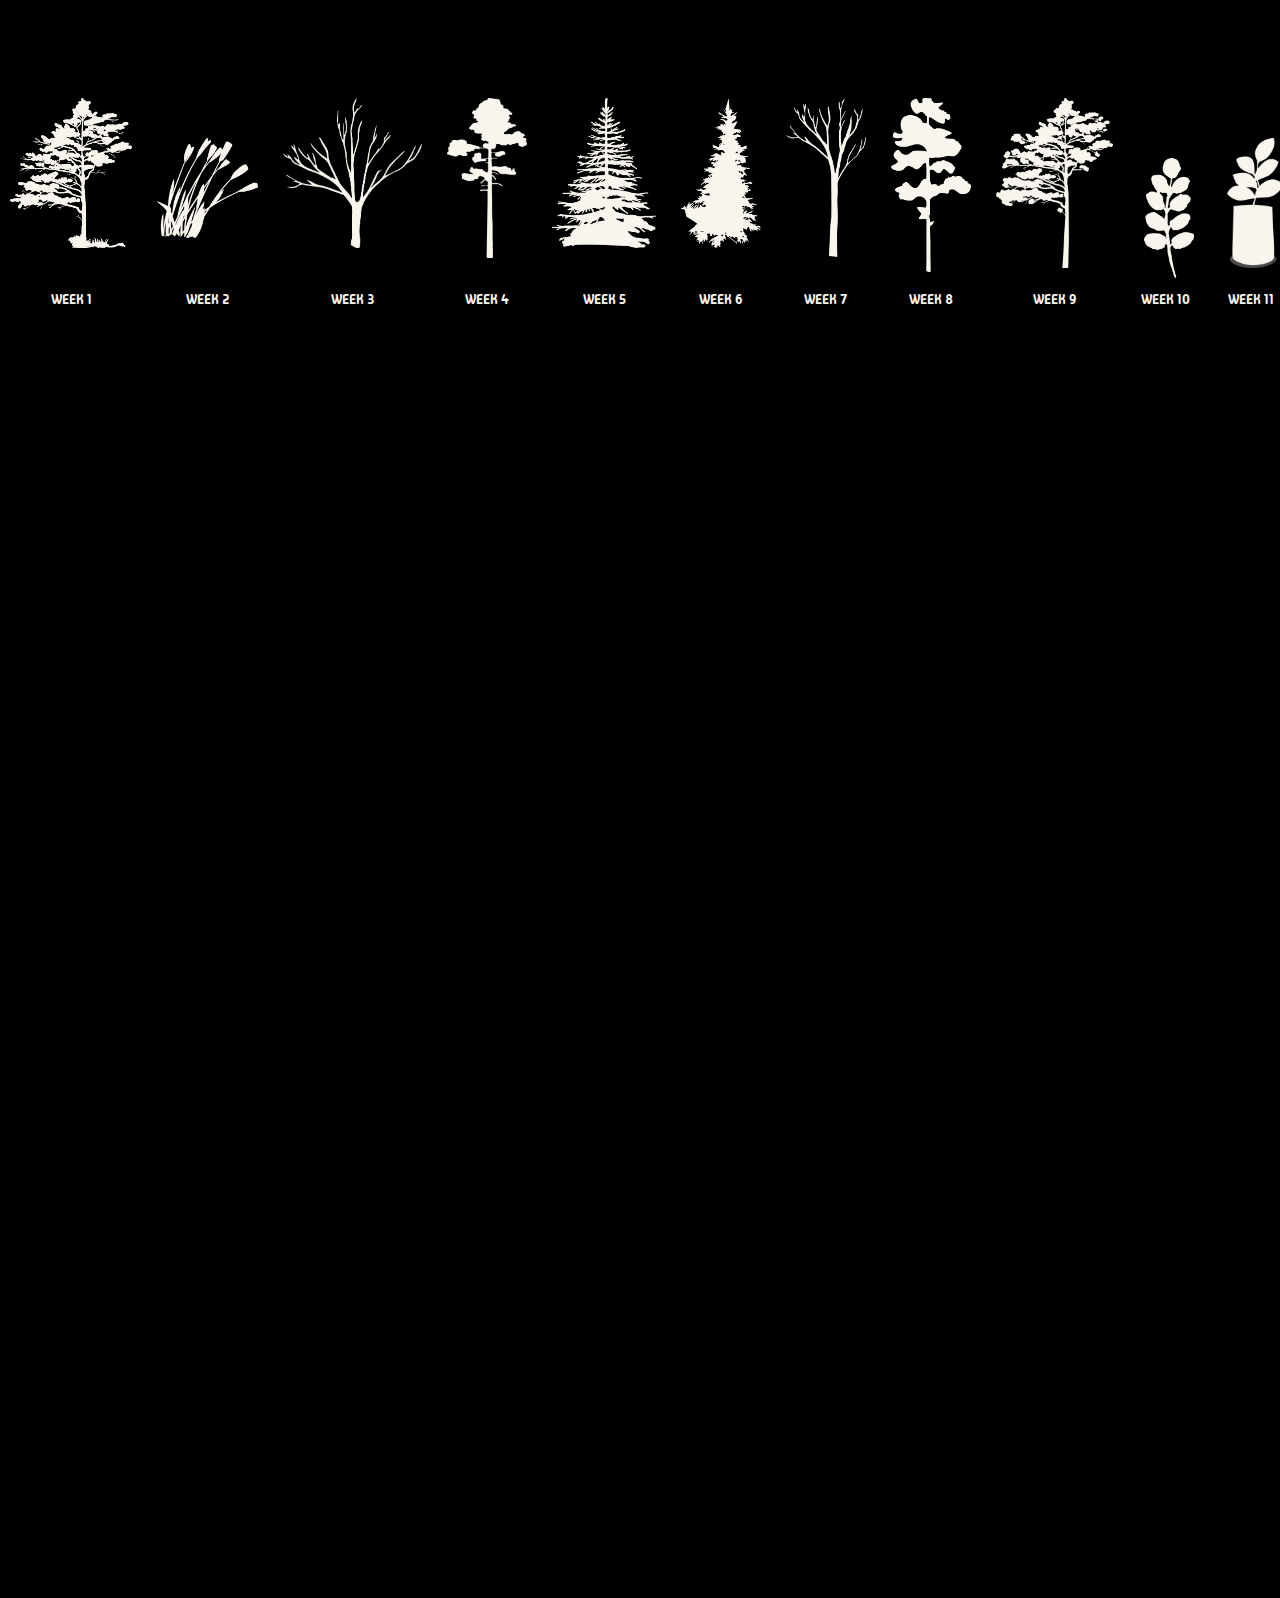
<file: development.html>
<!DOCTYPE html>
<html lang="en">
<head>
    <meta charset="UTF-8">
    <meta name="viewport" content="width=device-width, initial-scale=1.0">
    <title>Lucy's webworkbook</title>
<link rel="stylesheet" href="stylesheet.css">

/* 导入小字 */
<link rel="preconnect" href="https://fonts.googleapis.com">
<link rel="preconnect" href="https://fonts.gstatic.com" crossorigin>
<link href="https://fonts.googleapis.com/css2?family=Madimi+One&family=Signika+Negative:wght@300..700&display=swap" rel="stylesheet">

/*导入标题*/
<link rel="preconnect" href="https://fonts.googleapis.com">
<link rel="preconnect" href="https://fonts.gstatic.com" crossorigin>
<link href="https://fonts.googleapis.com/css2?family=Madimi+One&family=Nerko+One&family=Signika+Negative:wght@300..700&display=swap" rel="stylesheet">

</head>


<body>
<div class="developmentBox">
  
    <header>
        <a href="homepage.html"><button class="homeButton">HOME</button></a>

        <div class="outer-container">
            <div class="tabs">
                <div class="tab-links">
                    <a href="#tab1">
                        <div class="subNavImgContainer"><img class="subNavImg1" src="picture/1tree.png" alt="subNav1"></div>


                        <p class="subNavText">WEEK 1</p>
                    </a>

                    <a href="#tab2">
                        <div class="subNavImgContainer"><img class="subNavImg2" src="picture/2tree.png" alt="subNav1"></div>


                        <p class="subNavText">WEEK 2</p>
                    </a>

                    <a href="#tab3">
                        <div class="subNavImgContainer"><img class="subNavImg3" src="picture/3tree.png" alt="subNav1"></div>


                        <p class="subNavText">WEEK 3</p>
                    </a>
                    <a href="#tab4">
                        <div class="subNavImgContainer"><img class="subNavImg" src="picture/4tree.png" alt="subNav1"></div>


                        <p class="subNavText">WEEK 4</p>
                    </a>
                    <a href="#tab5">
                        <div class="subNavImgContainer"><img class="subNavImg5" src="picture/5tree.png" alt="subNav1"></div>


                        <p class="subNavText">WEEK 5</p>
                    </a>
                    <a href="#tab6">
                        <div class="subNavImgContainer"><img class="subNavImg" src="picture/6tree.png" alt="subNav1"></div>


                        <p class="subNavText">WEEK 6</p>
                    </a>
                    <a href="#tab7">
                        <div class="subNavImgContainer"><img class="subNavImg" src="picture/7tree.png" alt="subNav1"></div>


                        <p class="subNavText">WEEK 7</p>
                    </a>
                    <a href="#tab8">
                        <div class="subNavImgContainer"><img class="subNavImg" src="picture/8tree.png" alt="subNav1"></div>


                        <p class="subNavText">WEEK 8</p>
                    </a>

                    <a href="#tab9">
                        <div class="subNavImgContainer"><img class="subNavImg9" src="picture/9tree.png" alt="subNav1"></div>


                        <p class="subNavText">WEEK 9</p>
                    </a>

                    <a href="#tab10">
                        <div class="subNavImgContainer"><img class="subNavImg10" src="picture/10tree.png" alt="subNav1"></div>


                        <p class="subNavText">WEEK 10</p>
                    </a>

                    <a href="#tab11">
                        <div class="subNavImgContainer"><img class="subNavImg11" src="picture/11tree.png" alt="subNav1"></div>


                        <p class="subNavText">WEEK 11</p>
                    </a>

                    <a href="#tab12">
                        <div class="subNavImgContainer"><img class="subNavImg12" src="picture/12tree.png" alt="subNav1"></div>


                        <p class="subNavText">WEEK 12</p>
                    </a>
                 
                </div>
                
            </div>
        </div>

        <div class="container">
            <div id="tab1" class="tab-content">
                <h2>Week 1</h2>
                <div class="developmentText">
                    <p class="homepageText">The first week of the class ,we talked about what is interactive media. it  allows individuals or entities to engage actively with the content they consume, fostering connections with others or organizations through text, graphics, video, and sound.</p>
                    <p class="homepageText">After teacher introduced the assignment, I started my research on interactive websites. I have researched about some interesting interactive websites, This is an interactive storytelling website. Its main form of interaction is drag-and-drop. The style is mainly illustration lines. The large black background simplifies the picture. So, I would like to make my website focus in the middle.</p>
                    <a class="homepageText" href="http://www.pierrehermenicolasbuffe.com/en/chapter-1">
                        <p>http://www.pierrehermenicolasbuffe.com/en/chapter-1</p></a>

                    <img class="w1_research" src="picture/w1_research.png" alt="">
                    <p class="homepageText">After the class, I visited the NVG near the school, which gave me more ideas about the Interactive design. One exhibition impressed me deeply, which was Heterobota by Agnieszka Pilat. She used programming to create three Boston Dynamics robot dogs that are autonomous and learn to draw. This is a very cool thing. When painting, the robot will decide the direction of arm movement, how hard to press the canvas, and whether to draw dots or lines. The art created is unique.</p>
                    <img class="w1_research" src="picture/w1dog.JPG" alt="">
                    <p class="loadingText">Other Inspiarations</p>

                    <div class="W1other">
                        <img class="w1_research" src="picture/w1cat.png" alt="Image 1">
                        <img class="w1_research"src="picture/w1blue.png" alt="Image 2">
                    </div>

                    
                </div>
            
            </div>
        </div>

        <div class="container">
            <div id="tab2" class="tab-content">
                <h2>Week 2</h2>
                <div class="developmentText">
                    <p class="homepageText">The second week we did some activities to help us develop our ideas. The first activity we did was brainstorming and interacting. In the end, I chose the idea of a sapling because I thought it could represent my learning process and fit in well with the concept of my website.</p>
         
                    <img class="w1_research" src="picture/w2/w2ac1.jpg" alt="">
                    <img class="w1_research" src="picture/w2/w2ac.jpg" alt="">
                <p class="homepageText">
                    My first page has a small sapling in the middle of the page with the words "water it to start" written on it. When the user clicks on the sapling, it will jump to the next page. The next page is a sapling that has grown taller. There are different bubbles nearby that you can click on, with different assignments written on them. I thought about how to return to the main page and drag the scissors to cut off the saplings. After the page jumps, there is the central layout of the web version.
                </p>
                </div>
            </div>
        </div>
      
        <div class="container">
            <div id="tab3" class="tab-content">
                <h2>Week 3</h2>
                <div class="developmentText">
                    <p class="homepageText">During the class we talked about the Fluid design, which allow the user to access the website by any mobile , computer. I started drawing a picture of opening the website on my phone. First, I think my icon needs to be trimmed a little bigger, and then the title a little smaller, since the phone is in portrait orientation and has space on either side.
         
                    <img class="w3_research" src="picture/fuild design.jpg" alt="1">
                    
                    <p class="homepageText">I chose the color palette and some fonts, then used Illustrator to draw the silhouettes of many plants, and simulated the web page effect I wanted in InDesign</p>
                    <img class="w3_research" src="picture/indesignw3.png" alt="1">
                    <img class="w3_research" src="picture/font.png" alt="1">
                    <img class="w3_research" src="picture/firsttry.png" alt="1">
                    <p class="homepageText"> I also had a idea for my weekly development page. My idea was that when the mouse is swiped down, the trees will slide to the left. The top row of trees does not move, find the appropriate icon and drag it to the large icon will jump to the page. But then in coding process, I found that this effect was difficult to achieve, so I changed to turning these trees into tabs. When the user clicks on each tab, the page will pop up below. </p>
                    <p class="homepageText">
                        Then started coding my web page, I created the html and css in vsc and linked them together.
                          Many of my fonts were local fonts and it was a pain to import them into vsc so I chose to search for similar fonts on the internet.
                            I chose my headline style from Google Font, I changed my plan slightly as I thought a rounder font would give a softer look.</p>
                    <img class="w3_research"src="picture/google fonts.png" alt="1">
                    <img class="w3_research"src="picture/w3button.png" alt="1">
                    <p class="homepageText">I think the most difficult part is to make the tab button. I need to constantly adjust the size of the image and the position of the container, and link it to the following text. This takes me a lot of time. I learned that coding requires a lot of patience, especially if there is a little mistake, the final effect will be different.</p>
                    <img class="w3_research"src="picture/w3try.png" alt="1">
                </div>
            </div>
        </div>
      




    </header>

   

   
</div>

    
    
    
    


</body>
</html>
</file>
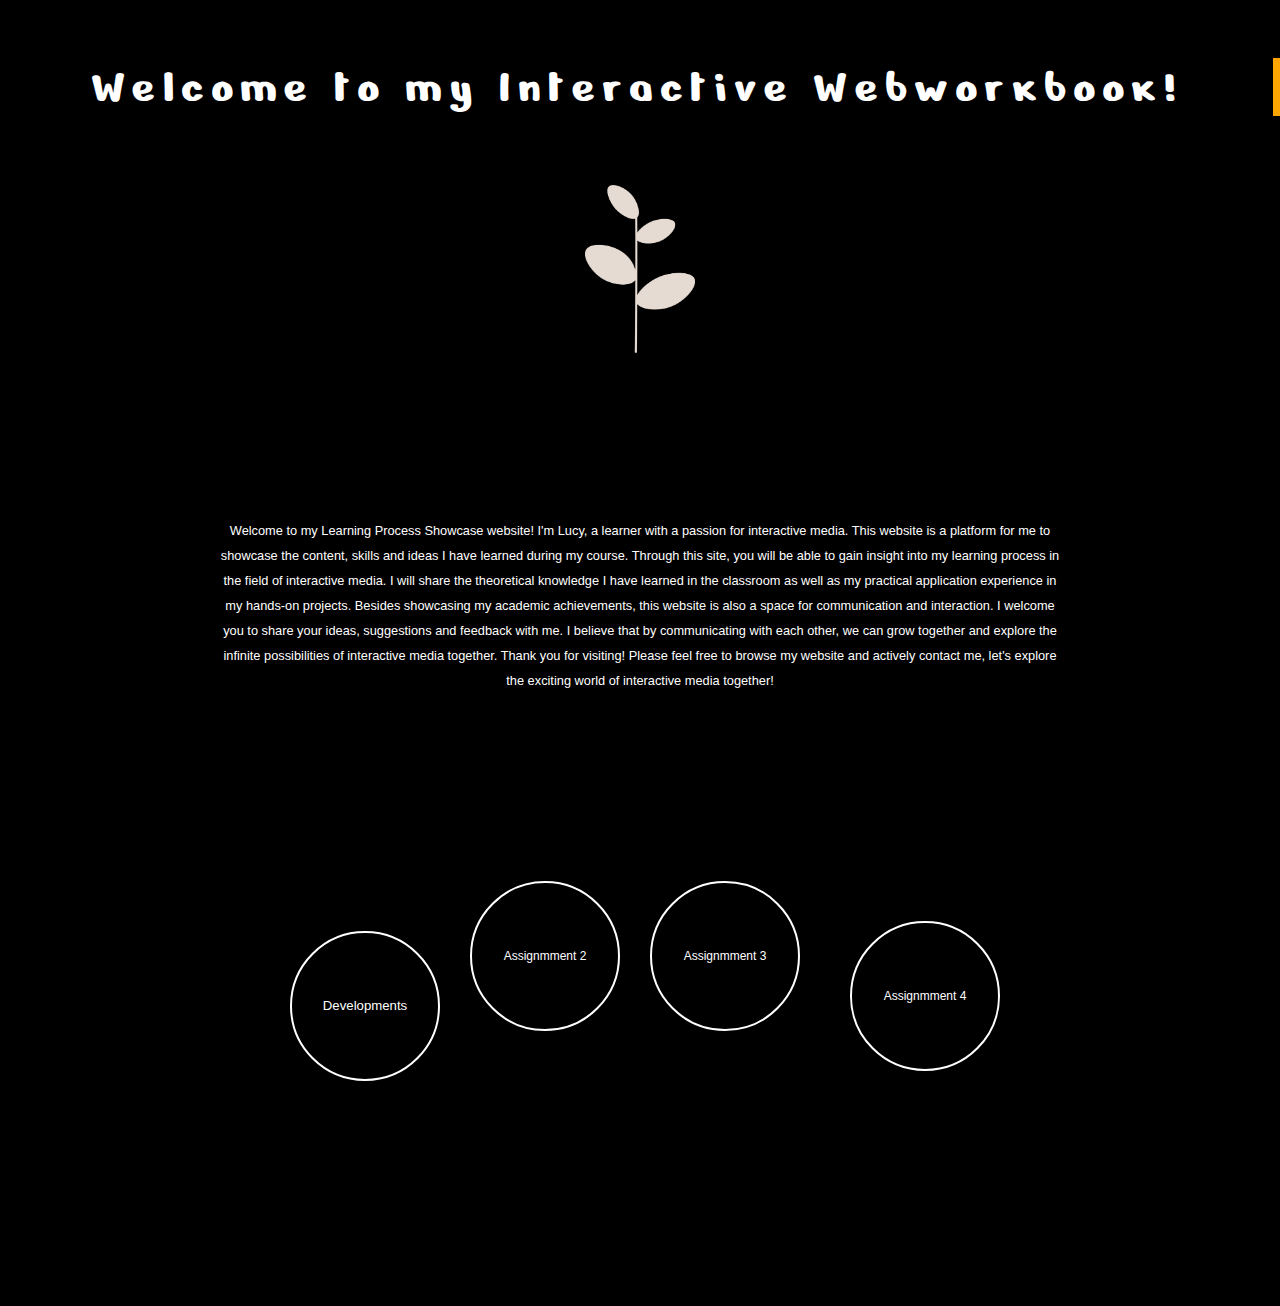
<file: homepage.html>
<!DOCTYPE html>
<html lang="en">
<head>
    <meta charset="UTF-8">
    <meta name="viewport" content="width=device-width, initial-scale=1.0">
    <title>Lucy's webworkbook</title>
    <link rel="stylesheet" href="stylesheet.css">



    /*导入标题*/
    <link rel="preconnect" href="https://fonts.googleapis.com">
    <link rel="preconnect" href="https://fonts.gstatic.com" crossorigin>
    <link href="https://fonts.googleapis.com/css2?family=Madimi+One&family=Nerko+One&family=Signika+Negative:wght@300..700&display=swap" rel="stylesheet">

</head>



<body>
    <header>

    <a href="homepage.html"><button class="homeButton">HOME</button></a>
    <div class="typewriter"><h2>Welcome to my Interactive Webworkbook!</h2></div>
        
        <div class="container1">
            <a href="index.html"><img class="homepageIcon"  src="picture/树苗2.png" alt="a flower"></a>
        </div>
    </header>

    <section class="Midcontainer" >
        <div class="containerHomepage">
            <p class="homepageText">
                Welcome to my Learning Process Showcase website!
                I'm Lucy, a learner with a passion for interactive media. This website is a platform for me to showcase the content, skills and ideas I have learned during my course.
                Through this site, you will be able to gain insight into my learning process in the field of interactive media. I will share the theoretical knowledge I have learned in the classroom as well as my practical application experience in my hands-on projects. Besides showcasing my academic achievements, this website is also a space for communication and interaction. I welcome you to share your ideas, suggestions and feedback with me. I believe that by communicating with each other, we can grow together and explore the infinite possibilities of interactive media together.
                Thank you for visiting! Please feel free to browse my website and actively contact me, let's explore the exciting world of interactive media together!
            </p>
        </div>        
    </section>

    <nav class="buttoncontainer">

        <button class="button1"><a class="subNav" href="development.html"> Developments</a></button>
        <button class="button2"><a class="subNav" href="development.html"></a>Assignmment 2</button>
        <button class="button3"><a class="subNav" href="development.html"></a>Assignmment 3</button>
        <button class="button4"><a class="subNav" href="development.html"></a>Assignmment 4</button>

    </nav>

</body>



</html>
</file>
<file: stylesheet.css>
html, body {
    height: 100%;
    margin: 0;
}

body{
    background-color: black;
}

/* Shooting Stars */

.shooting-stars {

  position: absolute;
  
  z-index: -10;
  
  }
  
  .stars1 {
  
  color: rgb(245, 245, 171);
  
  text-shadow: rgb(190, 190, 232);
  
  font-size: 1.4em;
  
  letter-spacing: -2px;
  
  text-shadow: 2px 2px 20px yellow;
  
  opacity: 0.9;
  
  }
  
  #star1 {
  
  position: absolute;
  
  top: 0px;
  right: 10vw;
  animation: 3.3s shootingStar linear infinite;
  
  }
  
  #star2 {
  position: absolute;
  top: 0px;
  right: 50vw;
  animation: 2.7s shootingStar linear infinite;
  }
  
  #star3 {
  position: absolute;
  top: -15vh;
  right: 60vw;
  animation: 4.2s shootingStar linear infinite;
  animation-delay: 1.2s;
  }
  
  #star4 {
  position: absolute;
  top: -30vh;
  right: 90vw;
  animation: 4.3s shootingStar linear infinite;
  animation-delay: 2s;
  }
  
  #star5 {
  position: absolute;
  top: -40vh;
  right: 30vw;
  animation: 3s shootingStar linear infinite;
  }
  
  #star6 {
  position: absolute;
  top: -3vh;
  right: -50vw;
  animation: 3s shootingStar linear infinite;
  animation-delay: 1.2s;
  }
  
  #star7 {
  position: absolute;
  top: -22px;
  right: -20vw;
  animation: 2s shootingStar linear infinite;
  animation-delay: 2.2s;
  }
  
  @keyframes stars-fall {
  0% {
  line-height: 5px;
  }
  100% {
  line-height: 10px;
  }
  }
  @keyframes shootingStar {
  0% {
  transform: rotateZ(-40deg) translateX(0%) translateY(0%);
  }
  100% {
  transform: rotateZ(-70deg) translateX(-150vw) translateY(50vh);
  }
  }




.outer-container {
    display: flex;
    justify-content: center; /* 水平居中 */
    min-height: 100%; /* 至少占满整个视口的高度 */
    margin-top: 30px;


}

.loading{
  width: 50%; /* 或任何你需要的宽度 */
}

h1{
    color: white;
    font-family: "Nerko One", cursive;
    font-weight: 400;
    font-style: normal;
    font-size: 4em;
    text-align: center;
}
p{
  color: white;
  font-size: 1em;
  text-align: center;
}

.loadingText{
    color: white;
    font-family: "Madimi One", sans-serif;
    font-weight: 400;
    font-style: normal;
    font-size: 1em;
    text-align: center;
    padding-top:20px ;
    
}
      
      
.loadingImg{
    width: 100px;
    text-align: center;
    margin: 0 auto;

    }  

 .container {
    display: flex;
    justify-content: center; /* 水平居中 */
    align-items: center; /* 垂直居中 */
    height: 200px; /* 或任何你想要的高度 */

}
/*动画*/
.container img {

    transition: transform 0.6s ease; /* 添加过渡效果 */
}

.container:hover img {
    transform: scale(1.1); /* 鼠标悬停时放大图片 */
}



/*homepage*/

.typewriter h2{
    overflow: hidden; /* 隐藏超出容器的部分 */
    border-right: .15em solid orange; /* 设置光标闪烁效果 */
    white-space: nowrap; /* 确保文本不换行 */
    margin: 0 auto; /* 文本水平居中 */
    letter-spacing: .15em; /* 设置字母之间的间距 */
    animation: typing 6s steps(30, end) infinite, blink-caret .75s step-end infinite; /* 应用打字效果和光标闪烁效果 */
}

@keyframes typing {
    from { width: 0 }
    to { width: 100% }
}

@keyframes blink-caret {
    from, to { border-color: transparent }
    50% { border-color: peachpuff }
}



.homeButton{
    border: none;
    border-radius: 50px;
    color: transparent;
    padding: 5px 5px;
    text-align: center;
    text-decoration: none;
    display: inline-block;
    font-size: 7px;
    transition-duration: 0.4s;
    cursor: pointer;
 }

.homeButton{    
    background-color: transparent; 
    color: white; 
    
    margin-left: 1340px;
    margin-top: 20px;
  }

  .homeButton:hover {
        background-color: white;
        color: black;
        border: 0.1px solid whitesmoke;
  }
  


h2{
    color: white;
    font-family: "Nerko One", cursive;
    font-weight: 400;
    font-style: normal;
    text-align: center;
    font-size: 3em;
 }
      

 .homepageIcon{
     width: 110px;
     align-items: center;
 }

 .container1 {
    display: flex;
    justify-content: center; /* 水平居中 */
    align-items: center; /* 垂直居中 */
    height: 70px; /* 或任何你想要的高度 */
   margin-top: 120px;
}
 
.homepageText{
    font-family: Arial, Helvetica, sans-serif;
    color: white;
    font-style: normal;
    text-align: center;
    font-size: 0.8em;
    line-height: 25px;
}

.Midcontainer{
    display: flex;
    justify-content: center; /* 水平居中 */
    align-items: center; /* 垂直居中 */
    height: 400px; /* 或任何你想要的高度 */
}
.containerHomepage{
   width: 850px;
margin-top: auto;
}

.buttoncontainer{
    display: flex;
    justify-content: center; /* 水平居中 */
    align-items: center; /* 垂直居中 */
    height: 700px; /* 或任何你想要的高度 */
    margin-top:-100px ;
}

.button1 {
    width: 150px; /* 设置按钮宽度 */
    height: 150px; /* 设置按钮高度，确保和宽度相同以形成圆形 */
    border-radius: 50%; /* 使按钮边缘成圆形 */
    border: 2px solid rgb(255, 255, 255); /* 设置边框（可选） */
    background-color: rgb(0, 0, 0); /* 设置背景颜色 */
    color: white; /* 设置文字颜色 */
    font-size: 12px; /* 设置文字大小 */
    text-align: center; /* 确保文字居中 */
    line-height: 96px; /* 通过line-height来垂直居中文字，值应略小于height因为边框的宽度 */
    cursor: pointer; /* 鼠标悬停时显示手形图标 */
    outline: none; /* 移除焦点时的轮廓 */
    margin-left:10px;
    margin-top: 100px;
  }
  .subNav{
    text-decoration: none;
    color: white;
    font-size: 1.1em;

  }
  .button2 {
    width: 150px; /* 设置按钮宽度 */
    height: 150px; /* 设置按钮高度，确保和宽度相同以形成圆形 */
    border-radius: 50%; /* 使按钮边缘成圆形 */
    border: 2px solid rgb(255, 255, 255); /* 设置边框（可选） */
    background-color: rgb(0, 0, 0); /* 设置背景颜色 */
    color: white; /* 设置文字颜色 */
    font-size: 12px; /* 设置文字大小 */
    text-align: center; /* 确保文字居中 */
    line-height: 96px; /* 通过line-height来垂直居中文字，值应略小于height因为边框的宽度 */
    cursor: pointer; /* 鼠标悬停时显示手形图标 */
    outline: none; /* 移除焦点时的轮廓 */
    margin-left:30px;
  }
  .button3 {
    width: 150px; /* 设置按钮宽度 */
    height: 150px; /* 设置按钮高度，确保和宽度相同以形成圆形 */
    border-radius: 50%; /* 使按钮边缘成圆形 */
    border: 2px solid rgb(255, 255, 255); /* 设置边框（可选） */
    background-color: rgb(0, 0, 0); /* 设置背景颜色 */
    color: white; /* 设置文字颜色 */
    font-size: 12px; /* 设置文字大小 */
    text-align: center; /* 确保文字居中 */
    line-height: 96px; /* 通过line-height来垂直居中文字，值应略小于height因为边框的宽度 */
    cursor: pointer; /* 鼠标悬停时显示手形图标 */
    outline: none; /* 移除焦点时的轮廓 */
    margin-left:30px;
  }
  .button4 {
    width: 150px; /* 设置按钮宽度 */
    height: 150px; /* 设置按钮高度，确保和宽度相同以形成圆形 */
    border-radius: 50%; /* 使按钮边缘成圆形 */
    border: 2px solid rgb(255, 255, 255); /* 设置边框（可选） */
    background-color: rgb(0, 0, 0); /* 设置背景颜色 */
    color: white; /* 设置文字颜色 */
    font-size: 12px; /* 设置文字大小 */
    text-align: center; /* 确保文字居中 */
    line-height: 96px; /* 通过line-height来垂直居中文字，值应略小于height因为边框的宽度 */
    cursor: pointer; /* 鼠标悬停时显示手形图标 */
    outline: none; /* 移除焦点时的轮廓 */
    margin-left:50px;
    margin-top: 80px;
  }





  /* development page */
    /* 基础样式 */

    .developmentBox{
      display: flex;
      width: auto;
    }

    .tabs {
        display: flex;
        flex-direction: column;
      
    }
    .tab-links {
        display: flex;
    }
    .tab-content {
        display: none;
        width:50%;
        height: auto ;
        justify-content: center; /* 将容器内的内容水平居中 */
        align-items: center; /* 将容器内的内容垂直居中 */
        height: 100vh; /* 让容器占据整个视口的高度 */
    }

    .tab-links a {
        padding: 10px;
        text-decoration: none;
        
        margin-right: 5px;
        color: black;
        transition: transform 0.6s ease; /* 添加过渡效果 */
    }
    .tab-links a:hover {
      transform: scale(1.1); /* 鼠标悬停时放大图片 */
        
    }
    /* 当前激活的选项卡链接样式 */
    .tab-links a:target {
      transform: scale(1.1); /* 鼠标悬停时放大图片 */
        
    }
    /* 显示对应的选项卡内容 */
    .tab-content:target {
        display: block;
    }
    .subNavImg{
      width:80px;
    }
    .subNavImg1{
      height: 150px;
    }
    .subNavImg2{
      height: 100px;
      padding-top: 40px;
    }
    .subNavImg3{
      height: 150px;
    }
    .subNavImg5{
      height: 150px;
    }
    .subNavImg9{
      height: 170px;
    }
    .subNavImg10{
      height: 120px;
      margin-left: 6px;
      margin-top: 60px;
    }

    .subNavImg11{
      height: 130px;
      margin-top: 40px;
      margin-left: 8px;
    }
    .subNavImg12{
      height: 170px;
    }
    .subNavImgContainer{
      height:180px;
    }
    .subNavText{
      color: #f7f5ed;
      font-family: "Madimi One", sans-serif;
      font-weight: 400;
      font-style: normal;
      font-size: 0.8em;
      text-align: center;
      
    }

.w1_research{
margin-top: 50px;
width: 50%;
align-items: center;
margin-bottom: 50px;
margin-left: 190px;

}
.w3_research{
  margin-top: 50px;
  margin-bottom: 50px;
  align-items: center;
  margin-left: 100px;
  width: 70%;
  display: grid;
  grid-template-columns: auto auto; /* 设置容器为两列，每列宽度自动 */
}

.W1other img {
  margin-top: 50px;
  margin-bottom: 50px;
  align-items: center;
  margin-left: 100px;
  width: 70%;
  display: grid;
  grid-template-columns: auto auto; /* 设置容器为两列，每列宽度自动 */
}
</file>
